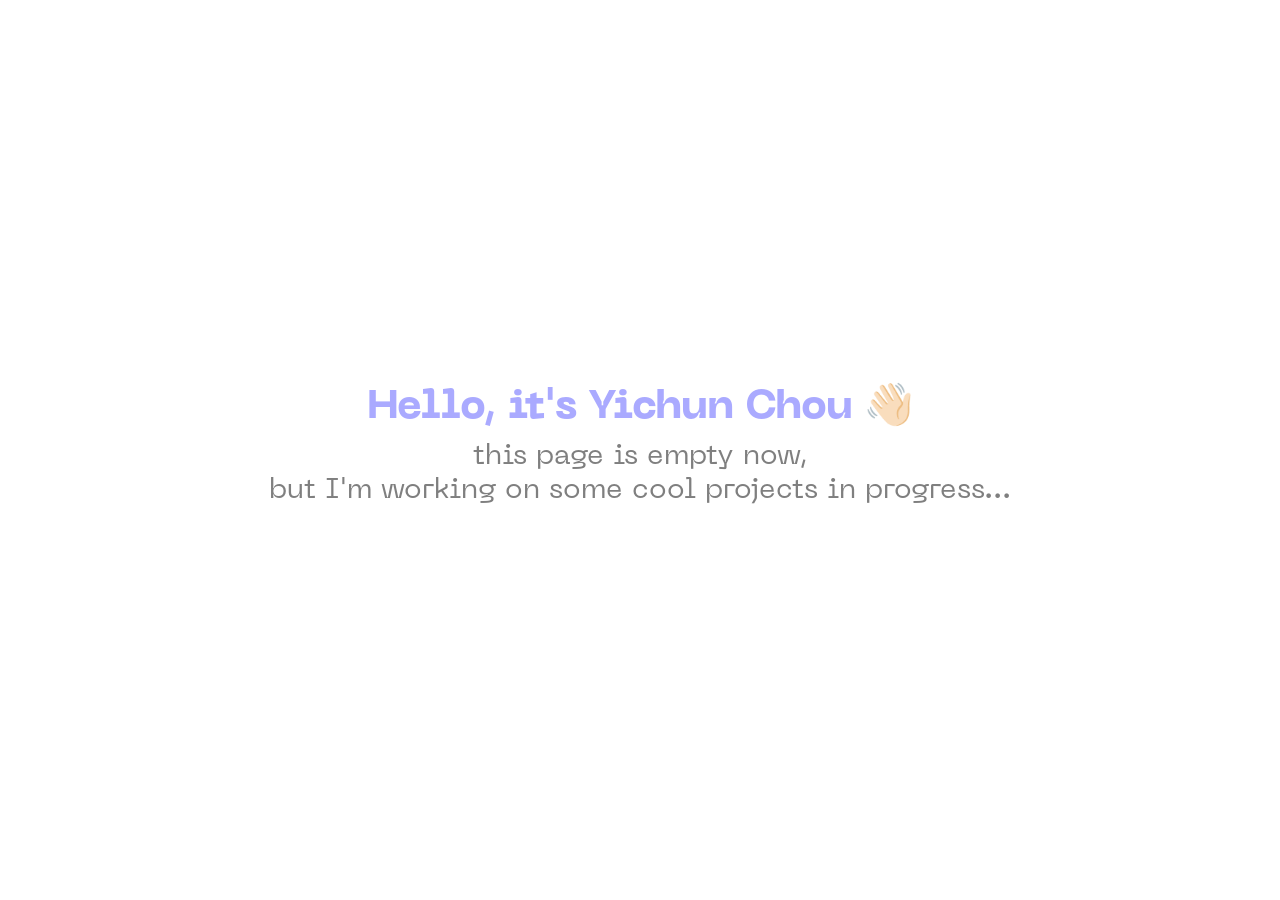
<file: index.html>
<!DOCTYPE html>
<html lang="en" translate="no">
  <head>
    <meta charset="UTF-8" />
    <meta name="viewport" content="width=device-width, initial-scale=1.0" />
    <title>Yichun Chou</title>
    <link rel="icon" type="image/x-icon" href="" />
    <link
      rel="stylesheet"
      href="https://cdnjs.cloudflare.com/ajax/libs/font-awesome/6.2.0/css/all.min.css"
    />
    <link
      rel="stylesheet"
      href="https://cdn.jsdelivr.net/npm/bootstrap@5.2.3/dist/css/bootstrap.min.css"
      integrity="sha384-rbsA2VBKQhggwzxH7pPCaAqO46MgnOM80zW1RWuH61DGLwZJEdK2Kadq2F9CUG65"
      crossorigin="anonymous"
    />
    <link rel="stylesheet" href="./index.css" />
    <link rel="shortcut icon" href="favicon.ico" type="image/x-icon">
  </head>
  <body>
    <h1>Hello, it's Yichun Chou 👋🏻</h1>
    <h3>this page is empty now, <br> but I'm working on some cool projects in progress...</h3>
  </body>
</html>
</file>
<file: index.css>
@font-face {
  font-family: "NeueMachina";
  src: url(./styles/fonts/NeueMachina-Ultrabold.otf);
  font-weight: 900;
}
@font-face {
  font-family: "NeueMachina";
  src: url(./styles/fonts/NeueMachina-Regular.otf);
  font-weight: 400;
}
* {
  font-family: "NeueMachina";
  text-align: center;
  user-select: none;
}

html,
body {
  width: 100%;
  height: 100%;
}
body {
  display: flex;
  flex-direction: column;
  justify-content: center;
  align-items: center;
}
h1 {
  width: fit-content;
  color: #aaf;
  font-weight: 900;
}
h3 {
  color: rgba(0, 0, 0, 0.5);
  font-weight: 400;

}
</file>
